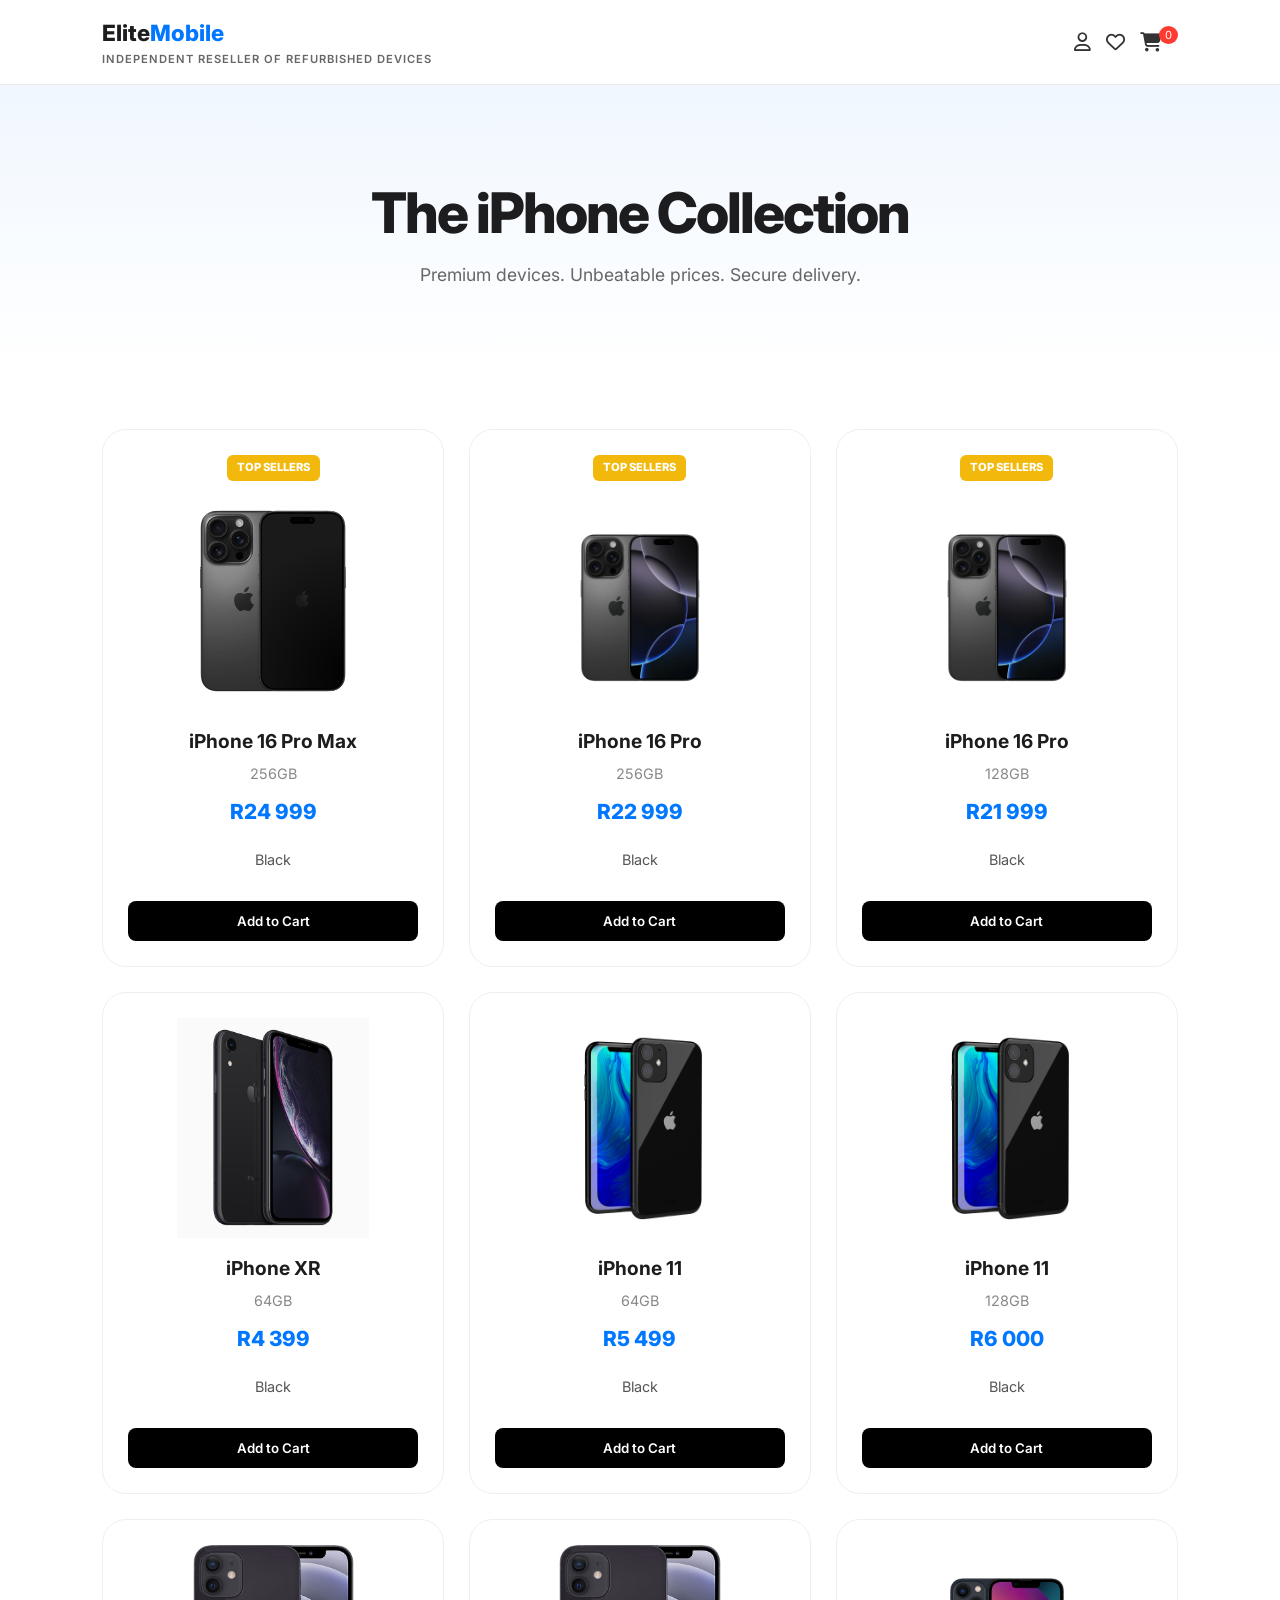
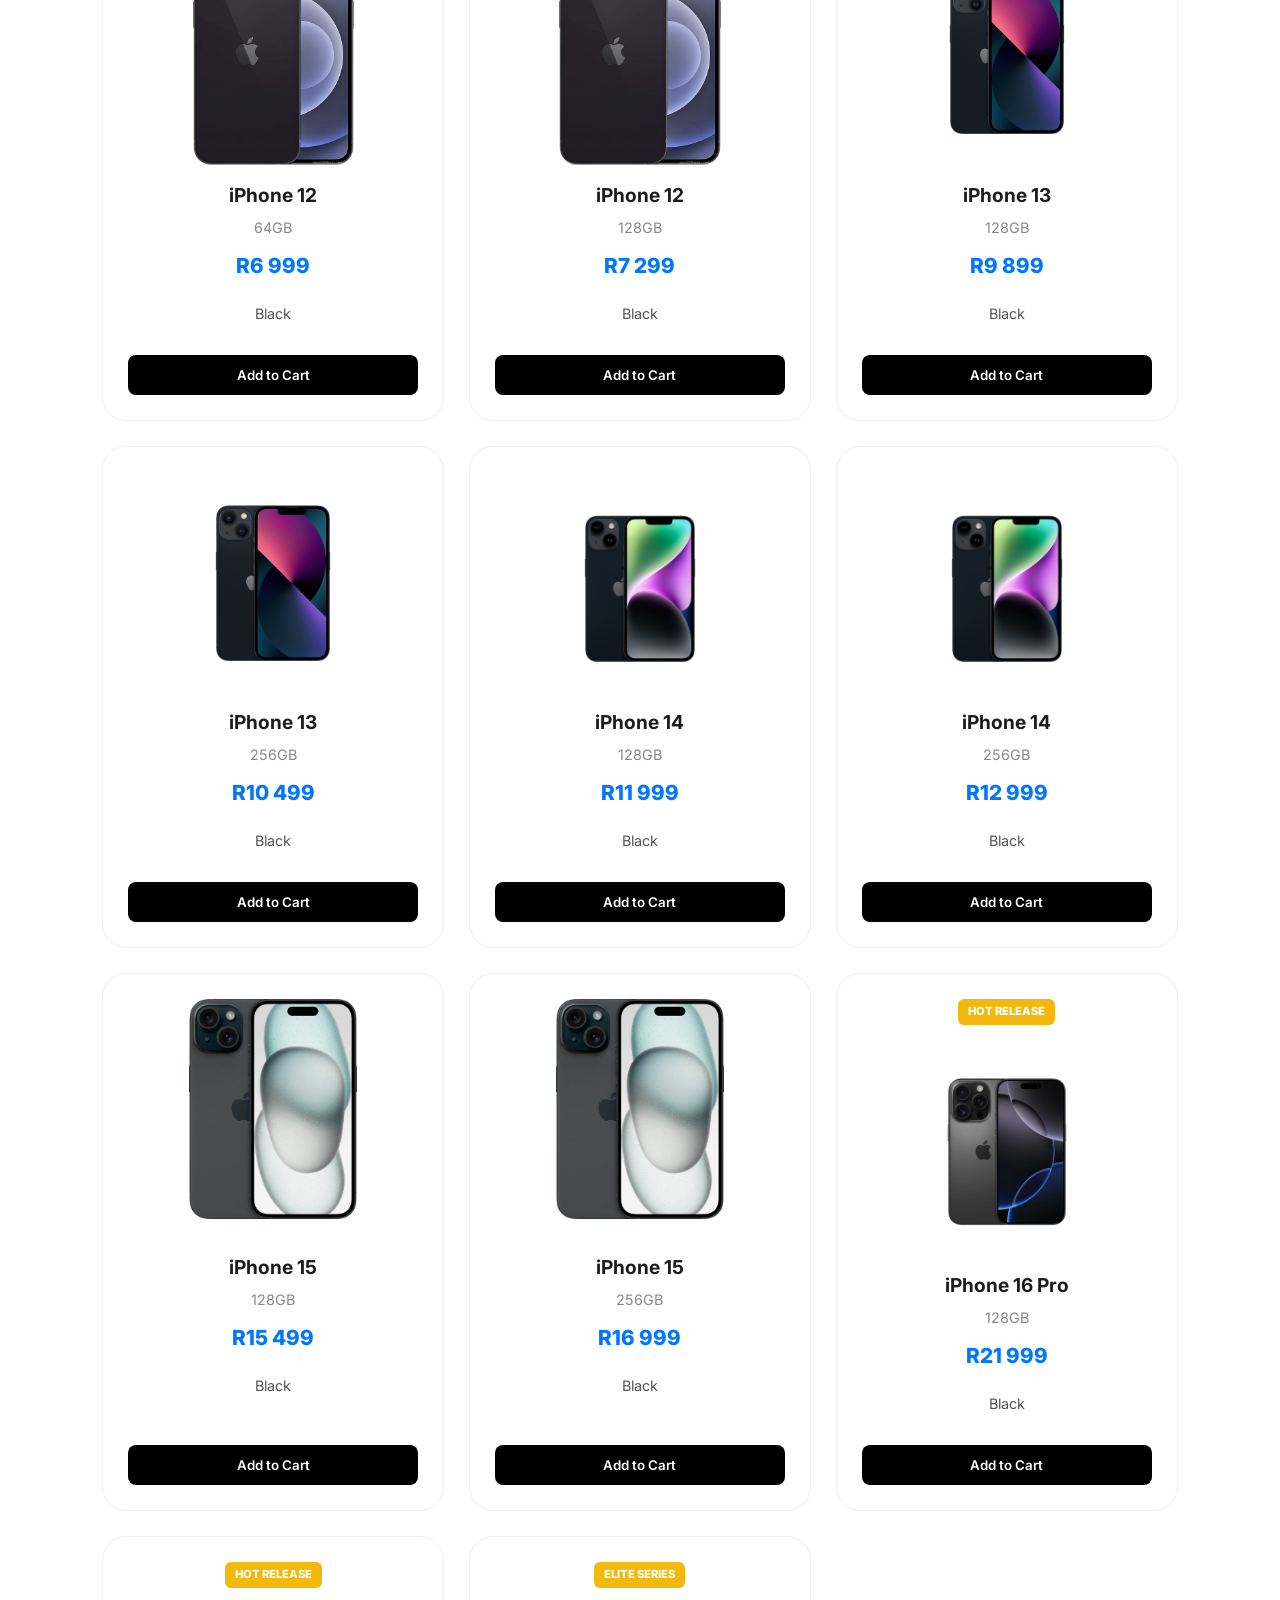
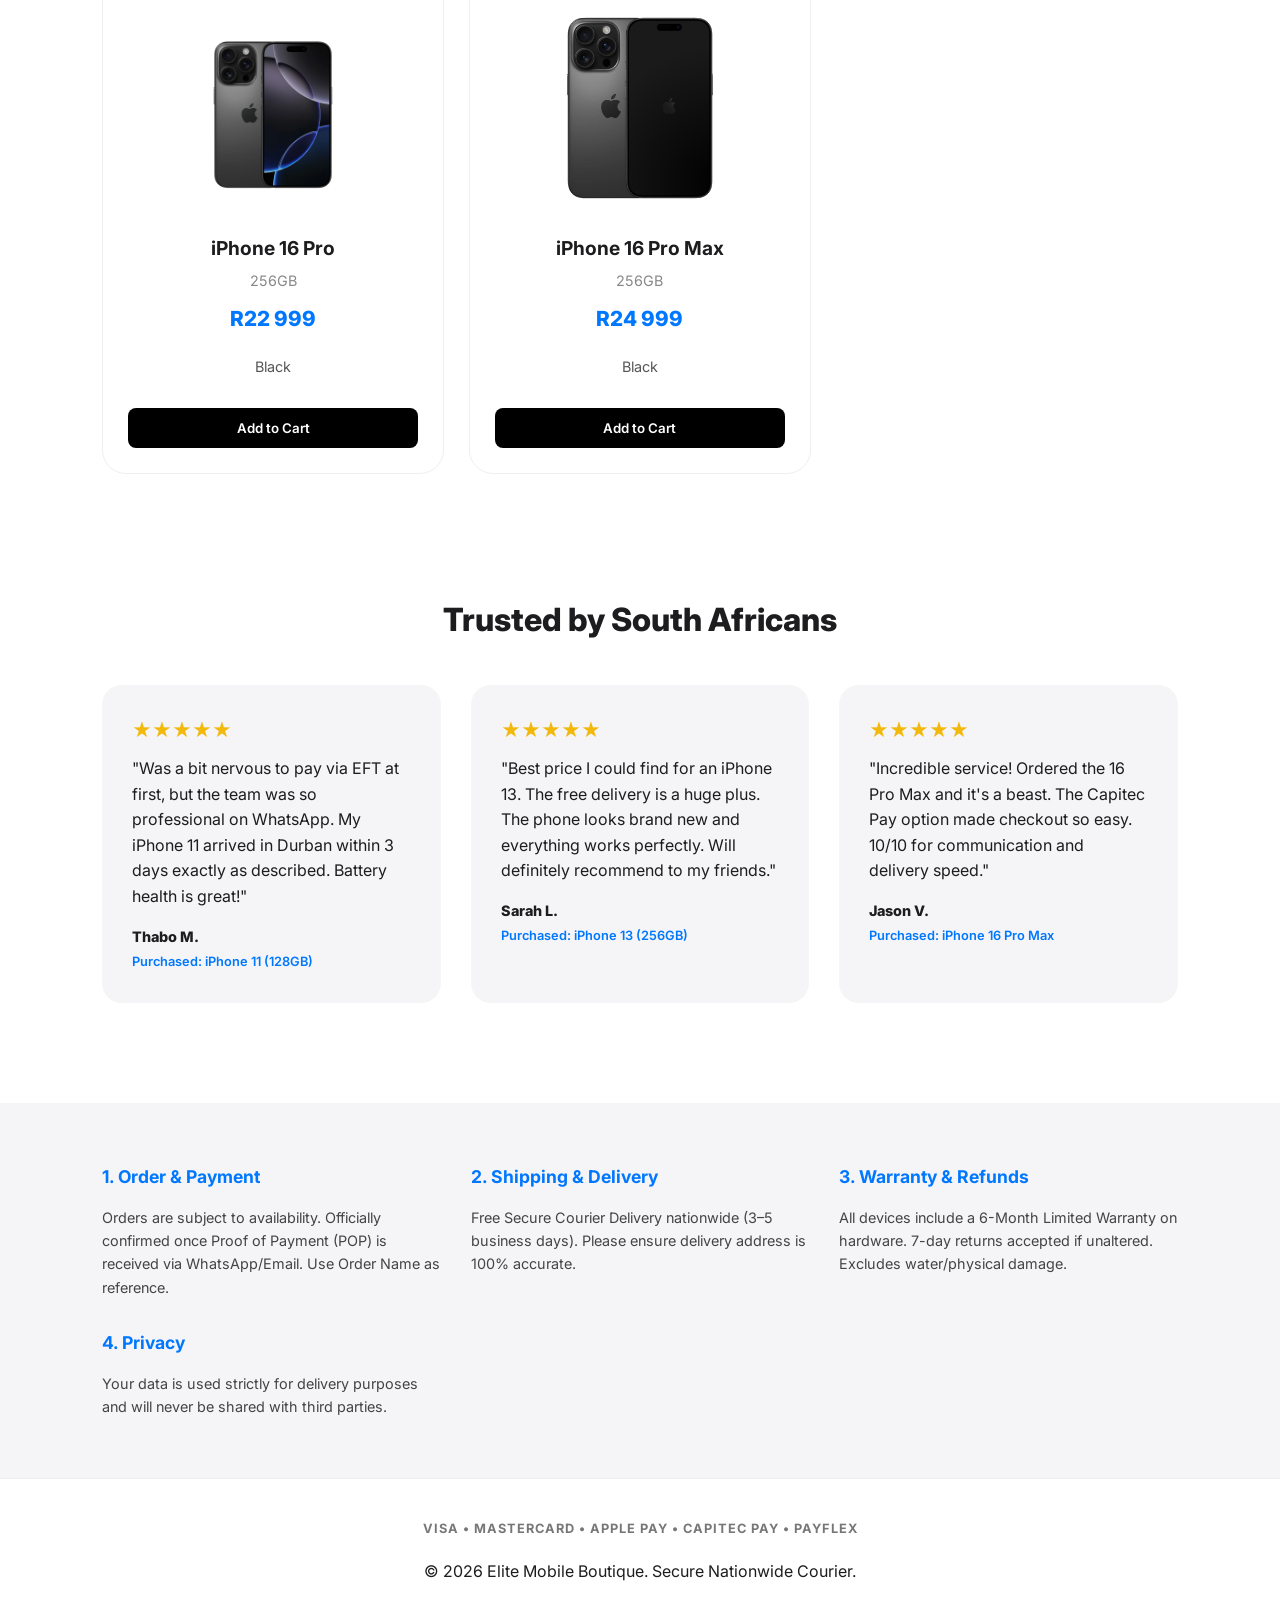
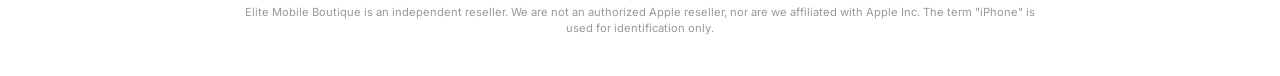
<file: index.html>
<!DOCTYPE html>
<html lang="en">

<head>
    <meta charset="UTF-8">
    <meta name="viewport" content="width=device-width, initial-scale=1.0">
    <title>Elite Mobile Boutique | Premium Selection</title>
    <link href="https://fonts.googleapis.com/css2?family=Inter:wght@300;400;600;800&display=swap" rel="stylesheet">
    <link rel="stylesheet" href="https://cdnjs.cloudflare.com/ajax/libs/font-awesome/6.5.1/css/all.min.css">
    <link rel="stylesheet" href="src/style.css">
    
</head>

<body>

    <nav>
        <div class="logo-group">
            <div class="logo">Elite<span>Mobile</span></div>
            <div style="font-size: 0.7rem; font-weight: 600; color: #666; letter-spacing: 1px;">INDEPENDENT RESELLER OF REFURBISHED DEVICES</div>
        </div>
    
        <div class="nav-right">
            <div class="nav-icons">
                <a href="#" title="Profile"><i class="fa-regular fa-user"></i></a>
    
                <a href="#" title="Wishlist"><i class="fa-regular fa-heart"></i></a>
    
                <a href="#" title="Shopping Cart">
                    <i class="fa-solid fa-cart-shopping"></i>
                    <span class="cart-count">0</span>
                </a>
            </div>
        </div>
    </nav>

    <section class="hero">
        <h1>The iPhone Collection</h1>
        <p>Premium devices. Unbeatable prices. Secure delivery.</p>
    </section>

    <div class="container">
        <div class="grid">

            <div class="card">
                <div class="tag-pro">TOP SELLERS</div>
                <img src="images/iphone-16-pro-max-black-titanium-256-gb.jpg" alt="iPhone 16 Pro Max">
                <div>
                    <p class="model-name">iPhone 16 Pro Max</p>
                    <p class="storage">256GB</p>
                    <p class="price">R24 999</p>
                    <p class="color">Black</p>
                </div>
                <button class="add-to-cart-btn" data-name="iPhone 16 Pro Max" data-price="24999"
                    data-img="images/iphone-16-pro-max-black-titanium-256-gb.jpg">
                    Add to Cart
                </button>
                
            </div>

            <div class="card">
                <div class="tag-pro">TOP SELLERS</div>
                <img src="images/iphone_16_pro_black_titanium_pdp_image_position_1__gben_ecommerce_95ab.png" alt="iPhone 16 Pro">
                <div>
                    <p class="model-name">iPhone 16 Pro</p>
                    <p class="storage">256GB</p>
                    <p class="price">R22 999</p>
                    <p class="color">Black</p>
                </div>
                <button class="add-to-cart-btn" data-name="iPhone 16 Pro" data-price="22999"
                    data-img="images/iphone-16-pro-black-titanium-256-gb.jpg">
                    Add to Cart
                </button>
                
            </div>

            <div class="card">
                <div class="tag-pro">TOP SELLERS</div>
                <img src="images/iphone_16_pro_black_titanium_pdp_image_position_1__gben_ecommerce_95ab.png" alt="iPhone 16 Pro">
                <div>
                    <p class="model-name">iPhone 16 Pro</p>
                    <p class="storage">128GB</p>
                    <p class="price">R21 999</p>
                    <p class="color">Black</p>
                </div>
                <button class="add-to-cart-btn" data-name="iPhone 16 Pro" data-price="21999"
                    data-img="images/iphone-16-pro-black-titanium-128-gb.jpg">
                    Add to Cart
                </button>

            </div>

            <div class="card">
                <img src="images/iPhone_XR_black-back_09122018_carousel.jpg.large.jpg" alt="iPhone XR">
                <div>
                    <p class="model-name">iPhone XR</p>
                    <p class="storage">64GB</p>
                    <p class="price">R4 399</p>
                    <p class="color">Black</p>
                </div>
            <button class="add-to-cart-btn" data-name="iPhone XR" data-price="4399"
                data-img="images/iPhone_XR_black-back_09122018_carousel.jpg.large.jpg">
                Add to Cart
            </button>
            </div>

           

            <div class="card">
                <img src="images/iphone-11-by-apple-1024x1024.jpg" alt="iPhone 11">
                <div>
                    <p class="model-name">iPhone 11</p>
                    <p class="storage">64GB</p>
                    <p class="price">R5 499</p>
                    <p class="color">Black</p>
                </div>
            <button class="add-to-cart-btn" data-name="iPhone 11" data-price="5499"
                data-img="images/iphone iphone-11-by-apple-1024x1024.jpg">
                Add to Cart
            </button>
            </div>

            <div class="card">
                <img src="images/iphone-11-by-apple-1024x1024.jpg" alt="iPhone 11">
                <div>
                    <p class="model-name">iPhone 11</p>
                    <p class="storage">128GB</p>
                    <p class="price">R6 000</p>
                    <p class="color">Black</p>
                </div>
                <button class="add-to-cart-btn" data-name="iPhone 11" data-price="6000"
                    data-img="images/iphone-11-by-apple-1024x1024.jpg">
                    Add to Cart
            </div>

            <div class="card">
                <img src="images/apple-iphone-12-r1.jpg" alt="iPhone 12">
                <div>
                    <p class="model-name">iPhone 12</p>
                    <p class="storage">64GB</p>
                    <p class="price">R6 999</p>
                    <p class="color">Black</p>
                </div>
                <button class="add-to-cart-btn" data-name="iPhone 12" data-price="6999"
                    data-img="images/apple-iphone-12-r1.jpg">
                    Add to Cart
            </div>

            <div class="card">
                <img src="images/apple-iphone-12-r1.jpg" alt="iPhone 12">
                <div>
                    <p class="model-name">iPhone 12</p>
                    <p class="storage">128GB</p>
                    <p class="price">R7 299</p>
                    <p class="color">Black</p>
                </div>
                <button class="add-to-cart-btn" data-name="iPhone 12" data-price="7299"
                    data-img="images/apple-iphone-12-r1.jpg">
                    Add to Cart
            </div>

            <div class="card">
                <img src="images/iPhone 13.jpg" alt="iPhone 13">
                <div>
                    <p class="model-name">iPhone 13</p>
                    <p class="storage">128GB</p>
                    <p class="price">R9 899</p>
                    <p class="color">Black</p>
                </div>
                <button class="add-to-cart-btn" data-name="iPhone 13" data-price="9899"
                    data-img="images/iPhone 13.jpg">
                    Add to Cart
                </button>
            </div>

            <div class="card">
                <img src="images/iPhone 13.jpg" alt="iPhone 13">
                <div>
                    <p class="model-name">iPhone 13</p>
                    <p class="storage">256GB</p>
                    <p class="price">R10 499</p>
                    <p class="color">Black</p>
                </div>
                <button class="add-to-cart-btn" data-name="iPhone 13" data-price="10499"
                    data-img="images/iPhone 13.jpg">
                    Add to Cart
            </div>

            <div class="card">
                <img src="images/iphone_14_midnight_pdp_image_position_1a__wwen_ecommerce_d5fb.webp" alt="iPhone 14">
                <div>
                    <p class="model-name">iPhone 14</p>
                    <p class="storage">128GB</p>
                    <p class="price">R11 999</p>
                    <p class="color">Black</p>
                </div>
            <button class="add-to-cart-btn" data-name="iPhone 14" data-price="11999"
                data-img="image/s/iphone_14_midnight_pdp_image_position_1a__wwen_ecommerce_d5fb.webp">
                Add to Cart
            </button>
            </div>

            <div class="card">
                <img src="images/iphone_14_midnight_pdp_image_position_1a__wwen_ecommerce_d5fb.webp" alt="iPhone 14">
                <div>
                    <p class="model-name">iPhone 14</p>
                    <p class="storage">256GB</p>
                    <p class="price">R12 999</p>
                    <p class="color">Black</p>
                </div>
                <button class="add-to-cart-btn" data-name="iPhone 14" data-price="12999"
                    data-img="images/iphone_14_midnight_pdp_image_position_1a__wwen_ecommerce_d5fb.webp">
                    Add to Cart
            </div>

            <div class="card">
                <img src="images/iphone-15-black-0_1.jpg" alt="iPhone 15">
                <div>
                    <p class="model-name">iPhone 15</p>
                    <p class="storage">128GB</p>
                    <p class="price">R15 499</p>
                    <p class="color">Black</p>
                </div>
                <button class="add-to-cart-btn" data-name="iPhone 15" data-price="15499"
                    data-img="images/iphone-15-black-0_1.jpg">
                    Add to Cart
            </div>

            <div class="card">
                <img src="images/iphone-15-black-0_1.jpg" alt="iPhone 15">
                <div>
                    <p class="model-name">iPhone 15</p>
                    <p class="storage">256GB</p>
                    <p class="price">R16 999</p>
                    <p class="color">Black</p>
                </div>
                <button class="add-to-cart-btn" data-name="iPhone 15" data-price="16999"
                    data-img="images/iphone-15-black-0_1.jpg">
                    Add to Cart
                </button>
            </div>

           

            <div class="card">
                <div class="tag-pro">HOT RELEASE</div>
                <img src="images/iphone_16_pro_black_titanium_pdp_image_position_1__gben_ecommerce_95ab.png"
                    alt="iPhone 16 Pro">
                <div>
                    <p class="model-name">iPhone 16 Pro</p>
                    <p class="storage">128GB</p>
                    <p class="price">R21 999</p>
                    <p class="color">Black</p>
                    </div>
                    <button class="add-to-cart-btn" data-name="iPhone 16 Pro" data-price="21999"
                        data-img="images/iphone-16-pro-black-titanium-128-gb.jpg">
                        Add to Cart
                    </div>
                    
                    <div class="card">
                        <div class="tag-pro">HOT RELEASE</div>
                        <img src="images/iphone_16_pro_black_titanium_pdp_image_position_1__gben_ecommerce_95ab.png" alt="iPhone 16 Pro">
                        <div>
                            <p class="model-name">iPhone 16 Pro</p>
                            <p class="storage">256GB</p>
                            <p class="price">R22 999</p>
                            <p class="color">Black</p>
                        </div>
                        <button class="add-to-cart-btn" data-name="iPhone 16 Pro" data-price="22999"
                            data-img="images/iphone-16-pro-black-titanium-256-gb.jpg">
                            Add to Cart
                    </div>

                    <div class="card">
                        <div class="tag-pro">ELITE SERIES</div>
                        <img src="images/iphone-16-pro-max-black-titanium-256-gb.jpg" alt="iPhone 16 Pro Max">
                        <div>
                            <p class="model-name">iPhone 16 Pro Max</p>
                            <p class="storage">256GB</p>
                            <p class="price">R24 999</p>
                            <p class="color">Black</p>
                        </div>
                        <button class="add-to-cart-btn" data-name="iPhone 16 Pro Max" data-price="24999"
                            data-img="images/iphone-16-pro-max-black-titanium-256-gb.jpg">
                            Add to Cart
                    </div>
                    
                    </div>
                    </div>

                    <section class="reviews-section">
                        <h2 style="font-size: 2rem; font-weight: 800;">Trusted by South Africans</h2>
                        <div class="reviews-grid">
                            <div class="review-card">
                                <div class="stars">★★★★★</div>
                                <p>"Was a bit nervous to pay via EFT at first, but the team was so professional on WhatsApp. My iPhone
                                    11 arrived in Durban within 3 days exactly as described. Battery health is great!"</p>
                                <span class="reviewer-name">Thabo M.</span>
                                <span class="reviewed-model">Purchased: iPhone 11 (128GB)</span>
                            </div>
                    
                            <div class="review-card">
                                <div class="stars">★★★★★</div>
                                <p>"Best price I could find for an iPhone 13. The free delivery is a huge plus. The phone looks brand
                                    new and everything works perfectly. Will definitely recommend to my friends."</p>
                                <span class="reviewer-name">Sarah L.</span>
                                <span class="reviewed-model">Purchased: iPhone 13 (256GB)</span>
                            </div>
                    
                            <div class="review-card">
                                <div class="stars">★★★★★</div>
                                <p>"Incredible service! Ordered the 16 Pro Max and it's a beast. The Capitec Pay option made checkout so
                                    easy. 10/10 for communication and delivery speed."</p>
                                <span class="reviewer-name">Jason V.</span>
                                <span class="reviewed-model">Purchased: iPhone 16 Pro Max</span>
                            </div>
                        </div>
                    </section>
                    
                    <section class="policy-section">
                        <div class="policy-grid">
                            <div class="policy-item">
                                <h3>1. Order & Payment</h3>
                                <p>Orders are subject to availability. Officially confirmed once Proof of Payment (POP) is received via
                                    WhatsApp/Email. Use Order Name as reference.</p>
                            </div>
                            <div class="policy-item">
                                <h3>2. Shipping & Delivery</h3>
                                <p>Free Secure Courier Delivery nationwide (3–5 business days). Please ensure delivery address is 100%
                                    accurate.</p>
                            </div>
                            <div class="policy-item">
                                <h3>3. Warranty & Refunds</h3>
                                <p>All devices include a 6-Month Limited Warranty on hardware. 7-day returns accepted if unaltered. Excludes
                                    water/physical damage.</p>
                            </div>
                            <div class="policy-item">
                                <h3>4. Privacy</h3>
                                <p>Your data is used strictly for delivery purposes and will never be shared with third parties.</p>
                            </div>
                        </div>
                    </section>
                    
                    <footer>
                        <div class="payment-methods">VISA • MASTERCARD • APPLE PAY • CAPITEC PAY • PAYFLEX</div>
                        <p>&copy; 2026 Elite Mobile Boutique. Secure Nationwide Courier.</p>
                        <div class="disclaimer">
                            Elite Mobile Boutique is an independent reseller. We are not an authorized Apple reseller, nor are we affiliated
                            with Apple Inc. The term "iPhone" is used for identification only.
                        </div>
                    </footer>
                    <div id="profileModal" class="modal-overlay">
                        <div class="form-container">
                            <span class="close-modal">&times;</span>
                            <h2>Join the Elite</h2>
                            <p>Create a profile for faster checkouts and exclusive access.</p>
                    
                            <form id="profile-form">
                                <div class="input-group">
                                    <label>Full Name</label>
                                    <input type="text" placeholder="John Doe" required>
                                </div>
                                <div class="input-group">
                                    <label>Email Address</label>
                                    <input type="email" placeholder="john@example.com" required>
                                </div>
                                <div class="input-group">
                                    <label>WhatsApp Number</label>
                                    <input type="tel" placeholder="081 234 5678" required>
                                </div>
                                <button type="submit" class="signup-btn">Create Profile</button>
                            </form>
                        </div>
                    </div>
                    <div id="cartSidebar" class="cart-drawer">
                        <div class="cart-content">
                            <span class="close-cart">&times;</span>
                            <h2 style="margin-top: 0;">Your Bag</h2>
                            <hr>
                            <div id="cart-items-list">
                                <p style="color: #666; text-align: center; margin-top: 40px;">Your bag is empty.</p>
                            </div>
                            <div class="cart-footer">
                                <button class="buy-btn" style="width: 100%;">Checkout</button>
                            </div>
                        </div>
                    </div>
                    <script src="src/index.js"></script>
                    
                    </body>
                    
                    </html>
</file>
<file: src/style.css>
:root {
     --white: #FFFFFF;
     --blue: #0077FF;
     --gold: #F2B80B;
     --light-grey: #F5F5F7;
     --text-dark: #1D1D1F;
 }

 * {
     margin: 0;
     padding: 0;
     box-sizing: border-box;
     font-family: 'Inter', sans-serif;
 }

 body {
     background-color: var(--white);
     color: var(--text-dark);
     overflow-x: hidden;
     line-height: 1.6;
 }

 nav {
     display: flex;
     justify-content: space-between;
     align-items: center;
     padding: 1rem 5%;
 }

 .nav-right {
     display: flex;
     align-items: center;
     gap: 20px;
 }

 .nav-icons {
     display: flex;
     gap: 15px;
     font-size: 1.2rem;
 }

 .nav-icons a {
     color: #333;
     text-decoration: none;
     transition: color 0.3s ease;
 }

 .nav-icons a:hover {
     color: #007AFF;
     /* Apple Blue style */
 }

 .cart-count {
     font-size: 0.7rem;
     vertical-align: top;
     background: #ff3b30;
     color: white;
     border-radius: 50%;
     padding: 2px 6px;
     margin-left: -8px;
 }

 .cart-drawer {
     position: fixed;
     right: -400px;
     /* Hidden off-screen to the right */
     top: 0;
     width: 350px;
     height: 100%;
     background: white;
     box-shadow: -5px 0 15px rgba(0, 0, 0, 0.1);
     z-index: 10000;
     transition: right 0.3s ease-in-out;
     padding: 30px;
 }

 .cart-drawer.open {
     right: 0;
     /* Slides into view */
 }

 .close-cart {
     font-size: 2rem;
     cursor: pointer;
     float: right;
 }

 /* Modal Background Overlay */
 .modal-overlay {
     display: none;
     /* Hidden by default */
     position: fixed;
     z-index: 9999;
     /* Sits on top of everything */
     left: 0;
     top: 0;
     width: 100%;
     height: 100%;
     background-color: rgba(0, 0, 0, 0.6);
     /* Semi-transparent black */
     backdrop-filter: blur(5px);
     /* Modern blur effect */
     align-items: center;
     justify-content: center;
 }

 /* Show class to be toggled by JS */
 .modal-overlay.active {
     display: flex;
 }

 /* Close Button (X) */
 .close-modal {
     position: absolute;
     right: 20px;
     top: 15px;
     font-size: 28px;
     font-weight: bold;
     cursor: pointer;
     color: #999;
 }

 .close-modal:hover {
     color: #000;
 }

 /* Adjust your existing .form-container to be relative for the X button */
 .form-container {
     position: relative;
     max-width: 400px;
     width: 90%;
     background: white;
     padding: 40px;
     border-radius: 20px;
     box-shadow: 0 20px 40px rgba(0, 0, 0, 0.2);
 }

 /* Heart animation */
 .fa-heart.active {
     color: #ff3b30;
     /* Apple Red */
     font-weight: 900;
     /* Makes it solid if using Font Awesome */
     transform: scale(1.2);
     transition: transform 0.2s ease, color 0.2s ease;
 }

 /* Subtle pulse when clicked */
 @keyframes heartPop {
     0% {
         transform: scale(1);
     }

     50% {
         transform: scale(1.4);
     }

     100% {
         transform: scale(1.2);
     }
 }

 .heart-animate {
     animation: heartPop 0.3s ease-out;
 }

 /* Navigation */
 nav {
     display: flex;
     justify-content: space-between;
     align-items: center;
     padding: 15px 8%;
     background: rgba(255, 255, 255, 0.9);
     backdrop-filter: blur(15px);
     position: sticky;
     top: 0;
     z-index: 1000;
     border-bottom: 1px solid #eaeaea;
 }

 .logo {
     font-weight: 800;
     font-size: 1.4rem;
 }

 .logo span {
     color: var(--blue);
 }

 /* Hero */
 .hero {
     padding: 100px 8% 60px;
     text-align: center;
     background: linear-gradient(180deg, #f0f7ff 0%, #ffffff 100%);
 }

 .hero h1 {
     font-size: 3.5rem;
     font-weight: 800;
     letter-spacing: -2px;
     line-height: 1;
 }

 .hero p {
     color: #666;
     margin: 20px 0;
     font-size: 1.1rem;
 }

 /* Product Grid */
 .container {
     padding: 60px 8%;
 }

 .grid {
     display: grid;
     grid-template-columns: repeat(auto-fill, minmax(260px, 1fr));
     gap: 25px;
 }

 .card {
     background: var(--white);
     border-radius: 24px;
     padding: 25px;
     text-align: center;
     border: 1px solid #efefef;
     transition: 0.3s;
     display: flex;
     flex-direction: column;
     justify-content: space-between;
 }

 .card:hover {
     transform: translateY(-8px);
     border-color: var(--blue);
     box-shadow: 0 20px 40px rgba(0, 0, 0, 0.05);
 }

 .card img {
     width: 100%;
     height: 220px;
     object-fit: contain;
     margin-bottom: 15px;
 }

 .model-name {
     font-size: 1.2rem;
     font-weight: 700;
     margin-bottom: 5px;
 }

 .storage {
     color: #888;
     font-size: 0.9rem;
     margin-bottom: 10px;
 }

 .price {
     color: var(--blue);
     font-weight: 800;
     font-size: 1.3rem;
     margin-bottom: 20px;
 }

 .color {
     color: #555;
     font-size: 0.9rem;
     margin-bottom: 15px;
 }

 .tag-pro {
     background: var(--gold);
     color: white;
     padding: 4px 10px;
     border-radius: 6px;
     font-size: 0.7rem;
     font-weight: 800;
     display: inline-block;
     margin-bottom: 10px;
     align-self: center;
 }

 .add-to-cart-btn {
     display: block;
     width: 100%;
     padding: 12px;
     background-color: #000;
     color: #fff;
     text-align: center;
     text-decoration: none;
     border-radius: 8px;
     font-weight: 600;
     margin-top: 15px;
     border: none;
     cursor: pointer;
     transition: background 0.3s;
 }

 .add-to-cart-btn:hover {
     background-color: #333;
 }

 /* Sidebar Styling tweaks */
 .cart-content {
     display: flex;
     flex-direction: column;
     height: 100%;
 }

 #cart-items-list {
     flex-grow: 1;
     overflow-y: auto;
     margin-top: 20px;
 }

 .cart-footer {
     padding-top: 20px;
     border-top: 1px solid #eee;
 }

 .buy-btn {
     background: var(--blue);
     color: white;
     text-decoration: none;
     padding: 12px;
     border-radius: 12px;
     font-weight: 600;
     transition: 0.2s;
 }

 .buy-btn:hover {
     background: #0056b3;
 }

  .reviews-section {
      padding: 60px 8%;
      background: #fff;
      text-align: center;
  }

  .reviews-grid {
      display: grid;
      grid-template-columns: repeat(auto-fit, minmax(300px, 1fr));
      gap: 30px;
      margin-top: 40px;
  }

  .review-card {
      padding: 30px;
      border-radius: 20px;
      background: var(--light-grey);
      text-align: left;
  }

  .stars {
      color: var(--gold);
      margin-bottom: 10px;
      font-size: 1.2rem;
  }

  .reviewer-name {
      font-weight: 800;
      font-size: 0.9rem;
      margin-top: 15px;
      display: block;
  }

  .reviewed-model {
      font-size: 0.8rem;
      color: var(--blue);
      font-weight: 600;
  }

 /* Policies Section */
 .policy-section {
     background: var(--light-grey);
     padding: 60px 8%;
     margin-top: 40px;
 }

 .policy-grid {
     display: grid;
     grid-template-columns: repeat(auto-fit, minmax(250px, 1fr));
     gap: 30px;
 }

 .policy-item h3 {
     margin-bottom: 15px;
     font-size: 1.1rem;
     color: var(--blue);
 }

 .policy-item p {
     font-size: 0.9rem;
     color: #444;
 }

 /* Footer */
 footer {
     background: #fff;
     padding: 40px 8%;
     text-align: center;
     border-top: 1px solid #eee;
 }

 .payment-methods {
     margin-bottom: 20px;
     opacity: 0.6;
     font-size: 0.8rem;
     font-weight: bold;
     letter-spacing: 1px;
 }

 .disclaimer {
     font-size: 0.7rem;
     color: #999;
     margin-top: 20px;
     max-width: 800px;
     margin-left: auto;
     margin-right: auto;
     line-height: 1.4;
 }
</file>
